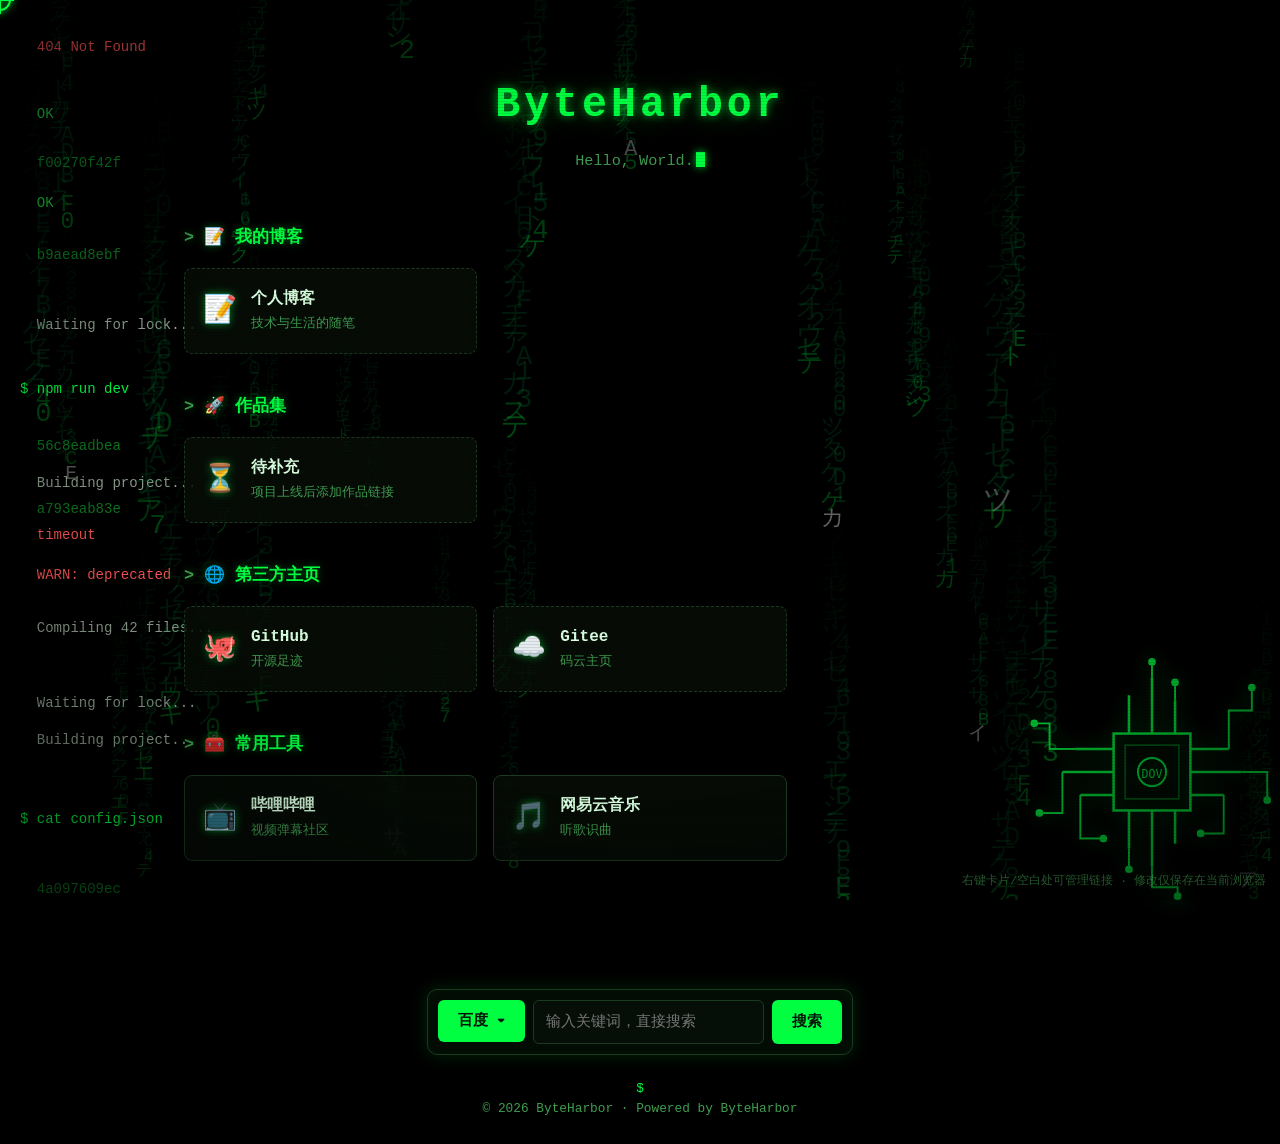
<file: index.html>
<!DOCTYPE html>
<html lang="zh-CN">
<head>
  <meta charset="UTF-8">
  <meta name="viewport" content="width=device-width, initial-scale=1.0">
  <title>ByteHarbor</title>
  <meta name="description" content="ByteHarbor 的个人主页：博客、作品集与常用链接导航">
  <meta name="theme-color" content="#000000">
  <meta property="og:title" content="ByteHarbor">
  <meta property="og:description" content="个人导航站：博客、作品集与常用链接">
  <meta property="og:type" content="website">
  <link rel="icon" href="data:image/svg+xml,%3Csvg xmlns='http://www.w3.org/2000/svg' viewBox='0 0 16 16'%3E%3Crect width='16' height='16' fill='%23000'/%3E%3Ctext x='3' y='12' font-family='monospace' font-size='12' fill='%2300ff41'%3E%26gt;%3C/text%3E%3C/svg%3E">
  <link rel="stylesheet" href="css/style.css">
</head>
<body>
  <header class="site-header">
    <h1 id="site-name">ByteHarbor</h1>
    <p id="site-subtitle">记录技术与生活的点滴</p>
  </header>

  <main id="groups" class="groups"></main>

  <img id="hacker-face" src="assets/circuit.svg" alt="">

  <footer class="site-footer">
    <p id="footer-text"></p>
  </footer>

  <script src="js/links.js"></script>
  <script src="js/manage.js"></script>
  <script src="js/cursor.js"></script>
  <script src="js/rain.js"></script>
  <script src="js/main.js"></script>
</body>
</html>
</file>
<file: css/style.css>
* {
  margin: 0;
  padding: 0;
  box-sizing: border-box;
}

:root {
  --bg: #000;
  --bg-card: rgba(8, 14, 8, 0.85);
  --bg-card-hover: rgba(12, 22, 12, 0.95);
  --border: #1c3a1f;
  --text: #b8ffc4;
  --text-dim: #3f9d4f;
  --accent: #00ff41;
}

body {
  background: #000;
  color: var(--text);
  font-family: "Consolas", "Courier New", "PingFang SC", monospace;
  line-height: 1.6;
  min-height: 100vh;
  display: flex;
  flex-direction: column;
  overflow-x: hidden;
}

/* ===== CRT 扫描线 + 暗角 ===== */
body::before {
  content: "";
  position: fixed;
  inset: 0;
  z-index: 200;
  pointer-events: none;
  background: repeating-linear-gradient(
    to bottom,
    rgba(0, 0, 0, 0) 0px,
    rgba(0, 0, 0, 0) 2px,
    rgba(0, 0, 0, 0.18) 3px
  );
}

body::after {
  content: "";
  position: fixed;
  inset: 0;
  z-index: 200;
  pointer-events: none;
  background: radial-gradient(ellipse at center, rgba(0, 0, 0, 0) 55%, rgba(0, 0, 0, 0.55) 100%);
}

::selection {
  background: var(--accent);
  color: #000;
}

/* ===== 滚动条 ===== */
::-webkit-scrollbar {
  width: 10px;
}

::-webkit-scrollbar-track {
  background: #000;
}

::-webkit-scrollbar-thumb {
  background: #17351b;
  border-radius: 5px;
}

::-webkit-scrollbar-thumb:hover {
  background: #1f4a25;
}

/* ===== 代码雨画布（雨 + 日志流双层） ===== */
#rain,
#log {
  position: fixed;
  top: 0;
  left: 0;
  z-index: -2;
}

/* ===== 头部 ===== */
.site-header {
  text-align: center;
  padding: 72px 20px 36px;
}

.site-header h1 {
  font-size: 2.6rem;
  letter-spacing: 4px;
  color: var(--accent);
  text-shadow: 0 0 10px rgba(0, 255, 65, 0.6), 0 0 30px rgba(0, 255, 65, 0.3);
}

.site-header p {
  color: var(--text-dim);
  margin-top: 10px;
  font-size: 0.95rem;
}

/* 终端闪烁光标 */
.cursor {
  display: inline-block;
  width: 0.6em;
  height: 1em;
  margin-left: 2px;
  vertical-align: -0.15em;
  background: var(--accent);
  box-shadow: 0 0 8px rgba(0, 255, 65, 0.8);
  animation: blink 1s steps(1) infinite;
}

@keyframes blink {
  50% {
    opacity: 0;
  }
}

/* 用户偏好减少动态效果时：关闪烁、去扫描线 */
@media (prefers-reduced-motion: reduce) {
  .cursor {
    animation: none;
    opacity: 1;
  }

  body::before {
    display: none;
  }

  .card,
  .card:hover {
    transition: none;
    transform: none;
  }
}

/* ===== 分组容器 ===== */
.groups {
  flex: 1;
  max-width: 960px;
  margin: 0 auto;
  padding: 16px 24px 48px;
  width: 100%;
}

.group {
  margin-bottom: 40px;
}

.group-title {
  font-size: 1.05rem;
  margin-bottom: 16px;
  color: var(--accent);
  font-weight: 600;
  text-shadow: 0 0 8px rgba(0, 255, 65, 0.4);
}

.group-title::before {
  content: "> ";
  color: var(--text-dim);
}

/* ===== 卡片网格 ===== */
.card-grid {
  display: grid;
  grid-template-columns: repeat(auto-fill, minmax(240px, 1fr));
  gap: 16px;
}

.card {
  display: flex;
  align-items: center;
  gap: 14px;
  padding: 18px;
  background: var(--bg-card);
  border: 1px solid var(--border);
  border-radius: 8px;
  text-decoration: none;
  color: inherit;
  transition: transform 0.15s ease, background 0.15s ease, border-color 0.15s ease,
    box-shadow 0.15s ease;
}

.card:hover {
  background: var(--bg-card-hover);
  border-color: var(--accent);
  box-shadow: 0 0 14px rgba(0, 255, 65, 0.35), inset 0 0 8px rgba(0, 255, 65, 0.08);
  transform: translateY(-2px);
}

.card-placeholder {
  border-style: dashed;
  cursor: default;
}

.card-placeholder:hover {
  background: var(--bg-card);
  border-color: var(--border);
  box-shadow: none;
  transform: none;
}

.card-icon {
  font-size: 1.7rem;
  flex-shrink: 0;
  filter: drop-shadow(0 0 4px rgba(0, 255, 65, 0.5));
}

.card-body {
  display: flex;
  flex-direction: column;
  min-width: 0;
}

.card-title {
  font-size: 1rem;
  font-weight: 600;
  color: #d8ffdf;
}

.card:hover .card-title {
  color: var(--accent);
}

.card-desc {
  font-size: 0.8rem;
  color: var(--text-dim);
  margin-top: 2px;
  overflow: hidden;
  text-overflow: ellipsis;
  white-space: nowrap;
}

/* ===== 全局搜索框（页脚上方，居中） ===== */
#global-search {
  display: flex;
  gap: 8px;
  width: calc(100vw / 3);
  min-width: 320px;
  max-width: calc(100vw - 32px);
  margin: 40px auto 0;
  padding: 10px;
  background: rgba(4, 14, 7, 0.85);
  border: 1px solid var(--border);
  border-radius: 10px;
  box-shadow: 0 0 18px rgba(0, 255, 65, 0.15), inset 0 0 10px rgba(0, 255, 65, 0.05);
  backdrop-filter: blur(6px);
}

#global-search input {
  flex: 1;
  min-width: 0;
  padding: 9px 12px;
  font: inherit;
  font-size: 0.95rem;
  color: var(--text);
  background: #050e07;
  border: 1px solid var(--border);
  border-radius: 6px;
  outline: none;
  transition: border-color 0.15s ease, box-shadow 0.15s ease;
}

#global-search input:focus {
  border-color: var(--accent);
  box-shadow: 0 0 10px rgba(0, 255, 65, 0.3);
}

#global-search button {
  flex-shrink: 0;
  padding: 9px 20px;
  font: inherit;
  font-size: 0.95rem;
  font-weight: 600;
  color: #02150a;
  background: var(--accent);
  border: none;
  border-radius: 6px;
  cursor: pointer;
  transition: filter 0.15s ease, transform 0.15s ease;
}

#global-search button:hover {
  filter: brightness(1.2);
  transform: translateY(-1px);
}

#global-search button:active {
  transform: translateY(0);
}

/* ===== 引擎选择器（自定义下拉，弹出列表可完全定制） ===== */
.engine-select {
  position: relative;
  flex-shrink: 0;
}

.engine-btn {
  display: flex;
  align-items: center;
  gap: 4px;
  padding: 8px 10px;
  font: inherit;
  font-size: 0.9rem;
  color: var(--text);
  background: #050e07;
  border: 1px solid var(--border);
  border-radius: 6px;
  cursor: pointer;
  white-space: nowrap;
  transition: border-color 0.15s ease, color 0.15s ease, box-shadow 0.15s ease;
}

.engine-btn:hover,
.engine-select.open .engine-btn {
  border-color: var(--accent);
  color: var(--accent);
  box-shadow: 0 0 10px rgba(0, 255, 65, 0.3);
}

.engine-panel {
  position: absolute;
  bottom: calc(100% + 6px);
  left: 0;
  min-width: 100%;
  max-height: 260px;
  overflow-y: auto;
  margin: 0;
  padding: 6px;
  list-style: none;
  background: rgba(5, 12, 6, 0.97);
  border: 1px solid var(--border);
  border-radius: 8px;
  box-shadow: 0 6px 24px rgba(0, 0, 0, 0.7), 0 0 12px rgba(0, 255, 65, 0.15);
  backdrop-filter: blur(6px);
  display: none;
  z-index: 1000;
}

.engine-panel.open {
  display: block;
}

.engine-opt {
  padding: 7px 10px;
  font-size: 0.9rem;
  color: var(--text);
  border-radius: 5px;
  cursor: pointer;
  white-space: nowrap;
  transition: background 0.12s ease, color 0.12s ease;
}

.engine-opt:hover {
  background: rgba(0, 255, 65, 0.12);
  color: var(--accent);
}

.engine-opt.active {
  color: var(--accent);
  font-weight: 600;
}

.engine-opt.active::before {
  content: "> ";
  color: var(--text-dim);
}

.engine-panel::-webkit-scrollbar {
  width: 8px;
}

.engine-panel::-webkit-scrollbar-thumb {
  background: #17351b;
  border-radius: 4px;
}

@media (max-width: 600px) {
  #global-search {
    margin: 28px 16px 0;
    width: auto;
  }
}

/* ===== 页脚 ===== */
.site-footer {
  text-align: center;
  padding: 24px;
  color: var(--text-dim);
  font-size: 0.8rem;
}

.site-footer::before {
  content: "$ ";
  color: var(--accent);
}

/* ===== 电路芯片水印（右侧 1/3，呼吸渐隐渐显） ===== */
#hacker-face {
  position: fixed;
  right: 0;
  bottom: 0;
  z-index: -1;
  width: 20vw;
  height: auto;
  pointer-events: none;
  filter: drop-shadow(0 0 10px rgba(0, 255, 65, 0.4));
  animation: breathe 8s ease-in-out infinite;
}

@keyframes breathe {
  0%, 100% {
    opacity: 0;
  }
  50% {
    opacity: 0.28;
  }
}

@media (prefers-reduced-motion: reduce) {
  #hacker-face {
    animation: none;
    opacity: 0.25;
  }
}

@media (max-width: 600px) {
  #hacker-face {
    width: 220px;
    right: -40px;
    bottom: -40px;
  }
}

/* ===== 响应式 ===== */
@media (max-width: 600px) {
  .site-header {
    padding-top: 44px;
  }

  .site-header h1 {
    font-size: 2rem;
  }

  .site-header p {
    font-size: 0.8rem;
  }

  .groups {
    padding: 12px 16px 40px;
  }

  .card-grid {
    grid-template-columns: 1fr;
    gap: 12px;
  }

  .card {
    padding: 16px;
    min-height: 64px; /* 保证触屏点击区域够大 */
  }

  .card-desc {
    white-space: normal; /* 移动端允许描述换行，避免截断 */
    line-height: 1.4;
  }
}

/* ===== 右键管理菜单 ===== */
#ctx-menu {
  position: fixed;
  z-index: 9999;
  min-width: 180px;
  padding: 6px;
  background: rgba(5, 12, 6, 0.97);
  border: 1px solid var(--border);
  border-radius: 8px;
  box-shadow: 0 6px 24px rgba(0, 0, 0, 0.7), 0 0 12px rgba(0, 255, 65, 0.15);
  backdrop-filter: blur(6px);
  display: none;
}

.ctx-item {
  display: flex;
  align-items: center;
  gap: 8px;
  padding: 8px 12px;
  font-size: 0.9rem;
  color: var(--text);
  border-radius: 5px;
  cursor: pointer;
  user-select: none;
}

.ctx-item:hover {
  background: rgba(0, 255, 65, 0.12);
  color: var(--accent);
}

.ctx-item.ctx-danger:hover {
  background: rgba(255, 60, 60, 0.12);
  color: #ff6b6b;
}

.ctx-icon {
  width: 20px;
  text-align: center;
}

.ctx-sep {
  height: 1px;
  background: var(--border);
  margin: 5px 8px;
}

/* 终端风菜单头部（屏幕两侧彩蛋菜单） */
.ctx-header {
  padding: 6px 12px 8px;
  margin-bottom: 4px;
  font-size: 0.78rem;
  color: var(--accent);
  border-bottom: 1px solid var(--border);
  user-select: none;
  white-space: nowrap;
}

/* ===== 编辑模态框 ===== */
#edit-modal {
  position: fixed;
  inset: 0;
  z-index: 10000;
  display: none;
  align-items: center;
  justify-content: center;
  background: rgba(0, 0, 0, 0.65);
  backdrop-filter: blur(3px);
}

#edit-modal.open {
  display: flex;
}

.modal-card {
  width: 420px;
  max-width: calc(100vw - 32px);
  padding: 22px;
  background: rgba(6, 14, 8, 0.98);
  border: 1px solid var(--border);
  border-radius: 10px;
  box-shadow: 0 0 24px rgba(0, 255, 65, 0.2);
}

.modal-card h3 {
  margin-bottom: 16px;
  font-size: 1.1rem;
  color: var(--accent);
  text-shadow: 0 0 8px rgba(0, 255, 65, 0.4);
}

.modal-card label {
  display: block;
  margin-bottom: 12px;
  font-size: 0.85rem;
  color: var(--text-dim);
}

.modal-card input {
  width: 100%;
  margin-top: 4px;
  padding: 8px 10px;
  font: inherit;
  font-size: 0.9rem;
  color: var(--text);
  background: #050e07;
  border: 1px solid var(--border);
  border-radius: 6px;
  outline: none;
}

.modal-card input:focus {
  border-color: var(--accent);
  box-shadow: 0 0 10px rgba(0, 255, 65, 0.25);
}

/* 常用图标快速选择面板 */
.icon-picker {
  display: grid;
  grid-template-columns: repeat(8, 1fr);
  gap: 4px;
  margin-top: 6px;
}

.icon-opt {
  padding: 4px 0;
  font-size: 1.1rem;
  line-height: 1.4;
  background: #050e07;
  border: 1px solid var(--border);
  border-radius: 6px;
  cursor: pointer;
  transition: border-color 0.12s ease, transform 0.12s ease, box-shadow 0.12s ease;
}

.icon-opt:hover {
  border-color: var(--accent);
  transform: translateY(-1px);
}

.icon-opt.active {
  background: rgba(0, 255, 65, 0.1);
  border-color: var(--accent);
  box-shadow: 0 0 8px rgba(0, 255, 65, 0.35);
}

.modal-actions {
  display: flex;
  justify-content: flex-end;
  gap: 10px;
  margin-top: 18px;
}

.m-btn {
  padding: 8px 18px;
  font: inherit;
  font-size: 0.9rem;
  color: var(--text);
  background: transparent;
  border: 1px solid var(--border);
  border-radius: 6px;
  cursor: pointer;
}

.m-btn:hover {
  border-color: var(--accent);
  color: var(--accent);
}

.m-primary {
  font-weight: 600;
  color: #02150a;
  background: var(--accent);
  border-color: var(--accent);
}

.m-primary:hover {
  color: #02150a;
  filter: brightness(1.15);
}

/* ===== 点击占位卡片蹦出的小字提示 ===== */
.tip-pop {
  position: fixed;
  z-index: 9998;
  padding: 6px 12px;
  font-size: 0.85rem;
  color: var(--accent);
  background: rgba(5, 12, 6, 0.95);
  border: 1px solid var(--accent);
  border-radius: 6px;
  box-shadow: 0 0 12px rgba(0, 255, 65, 0.3);
  pointer-events: none;
  user-select: none;
  white-space: nowrap;
  animation: tip-pop 1.5s ease forwards;
}

@keyframes tip-pop {
  0% {
    opacity: 0;
    transform: translate(-50%, 10px) scale(0.9);
  }
  15% {
    opacity: 1;
    transform: translate(-50%, 0) scale(1);
  }
  70% {
    opacity: 1;
    transform: translate(-50%, 0);
  }
  100% {
    opacity: 0;
    transform: translate(-50%, -14px);
  }
}

@media (prefers-reduced-motion: reduce) {
  .tip-pop {
    animation-name: tip-fade;
  }
}

@keyframes tip-fade {
  0% {
    opacity: 0;
    transform: translate(-50%, 0);
  }
  15% {
    opacity: 1;
  }
  70% {
    opacity: 1;
  }
  100% {
    opacity: 0;
  }
}

/* ===== 黑客风自定义鼠标 ===== */
* {
  cursor: none !important;
}

input,
textarea {
  cursor: text !important;
}

/* 触屏设备（移动端）恢复系统光标，隐藏自定义准星 */
@media (pointer: coarse) {
  *,
  input,
  textarea {
    cursor: auto !important;
  }

  .curs,
  .curs-trail {
    display: none !important;
  }
}

.curs {
  position: fixed;
  left: 0;
  top: 0;
  width: 22px;
  height: 22px;
  margin: -11px 0 0 -11px;
  z-index: 10001;
  pointer-events: none;
  border: 2px solid var(--accent);
  border-radius: 50%;
  box-shadow: 0 0 8px rgba(0, 255, 65, 0.6), inset 0 0 6px rgba(0, 255, 65, 0.3);
  transition: width 0.15s ease, height 0.15s ease, margin 0.15s ease, background 0.15s ease,
    border-color 0.15s ease;
}

.curs::before,
.curs::after {
  content: "";
  position: absolute;
  background: var(--accent);
  box-shadow: 0 0 6px rgba(0, 255, 65, 0.8);
}

.curs::before {
  left: 50%;
  top: -5px;
  width: 2px;
  height: 28px;
  transform: translateX(-50%);
}

.curs::after {
  top: 50%;
  left: -5px;
  height: 2px;
  width: 28px;
  transform: translateY(-50%);
}

.curs.curs-hover {
  width: 36px;
  height: 36px;
  margin: -18px 0 0 -18px;
  background: rgba(0, 255, 65, 0.14);
  border-color: #ffffff;
}

.curs.curs-hidden {
  display: none;
}

.curs-trail {
  position: fixed;
  z-index: 9997;
  font-family: "Consolas", "Courier New", monospace;
  font-size: 12px;
  color: var(--accent);
  pointer-events: none;
  user-select: none;
  animation: curs-fade 0.7s ease forwards;
}

@keyframes curs-fade {
  0% {
    opacity: 0.9;
    transform: translateY(0) scale(1);
  }
  100% {
    opacity: 0;
    transform: translateY(-14px) scale(0.5);
  }
}

@media (prefers-reduced-motion: reduce) {
  .curs-trail {
    display: none;
  }
}

/* ===== 黑客风提示 toast（替代原生 alert） ===== */
.hack-toast {
  position: fixed;
  left: 50%;
  bottom: 64px;
  transform: translateX(-50%);
  z-index: 10002;
  padding: 10px 20px;
  font-size: 0.9rem;
  color: var(--accent);
  background: rgba(5, 12, 6, 0.95);
  border: 1px solid var(--accent);
  border-radius: 8px;
  box-shadow: 0 0 16px rgba(0, 255, 65, 0.35);
  white-space: nowrap;
  opacity: 0;
  pointer-events: none;
  transition: opacity 0.2s ease, transform 0.2s ease;
}

.hack-toast.show {
  opacity: 1;
  transform: translateX(-50%) translateY(-6px);
}

/* 确认框正文 */
.ask-msg {
  padding: 4px 0 6px;
  font-size: 0.95rem;
  color: var(--text);
  line-height: 1.7;
}

/* 确认框的危险按钮态 */
.m-btn.m-danger {
  border-color: #7a2a2a;
  color: #ff6b6b;
}

.m-btn.m-danger:hover {
  background: rgba(255, 60, 60, 0.12);
  border-color: #ff6b6b;
  color: #ff6b6b;
}

/* ===== 管理提示（右下角小字） ===== */
#manage-hint {
  position: fixed;
  right: 14px;
  bottom: 10px;
  z-index: 300;
  font-size: 0.72rem;
  color: rgba(63, 157, 79, 0.55);
  pointer-events: none;
  user-select: none;
}

/* ===== 移动端增强 ===== */
@media (pointer: coarse) {
  /* 侧边彩蛋菜单在移动端右键不可用，隐藏背景里的 manage-hint（无意义文案） */
  #manage-hint {
    display: none;
  }
}

/* ===== 移动端悬浮管理按钮（仅触屏显示） ===== */
@media (pointer: coarse) {
  .fab {
    position: fixed;
    right: 16px;
    bottom: 18px;
    z-index: 9990;
    width: 56px;
    height: 56px;
    border-radius: 50%;
    border: 1px solid var(--accent);
    background: rgba(5, 12, 6, 0.92);
    color: var(--accent);
    font-size: 1.5rem;
    line-height: 1;
    box-shadow: 0 0 16px rgba(0, 255, 65, 0.35);
    display: flex;
    align-items: center;
    justify-content: center;
    cursor: pointer;
  }

  .fab:active {
    filter: brightness(1.2);
  }

  /* 管理模式：卡片/分组的触摸编辑提示态 */
  body.manage-mode .card {
    outline: 1px dashed rgba(0, 255, 65, 0.5);
    outline-offset: 3px;
  }

  body.manage-mode .group-title {
    text-decoration: underline dashed rgba(0, 255, 65, 0.6);
    text-underline-offset: 4px;
    cursor: pointer;
  }
}
</file>
